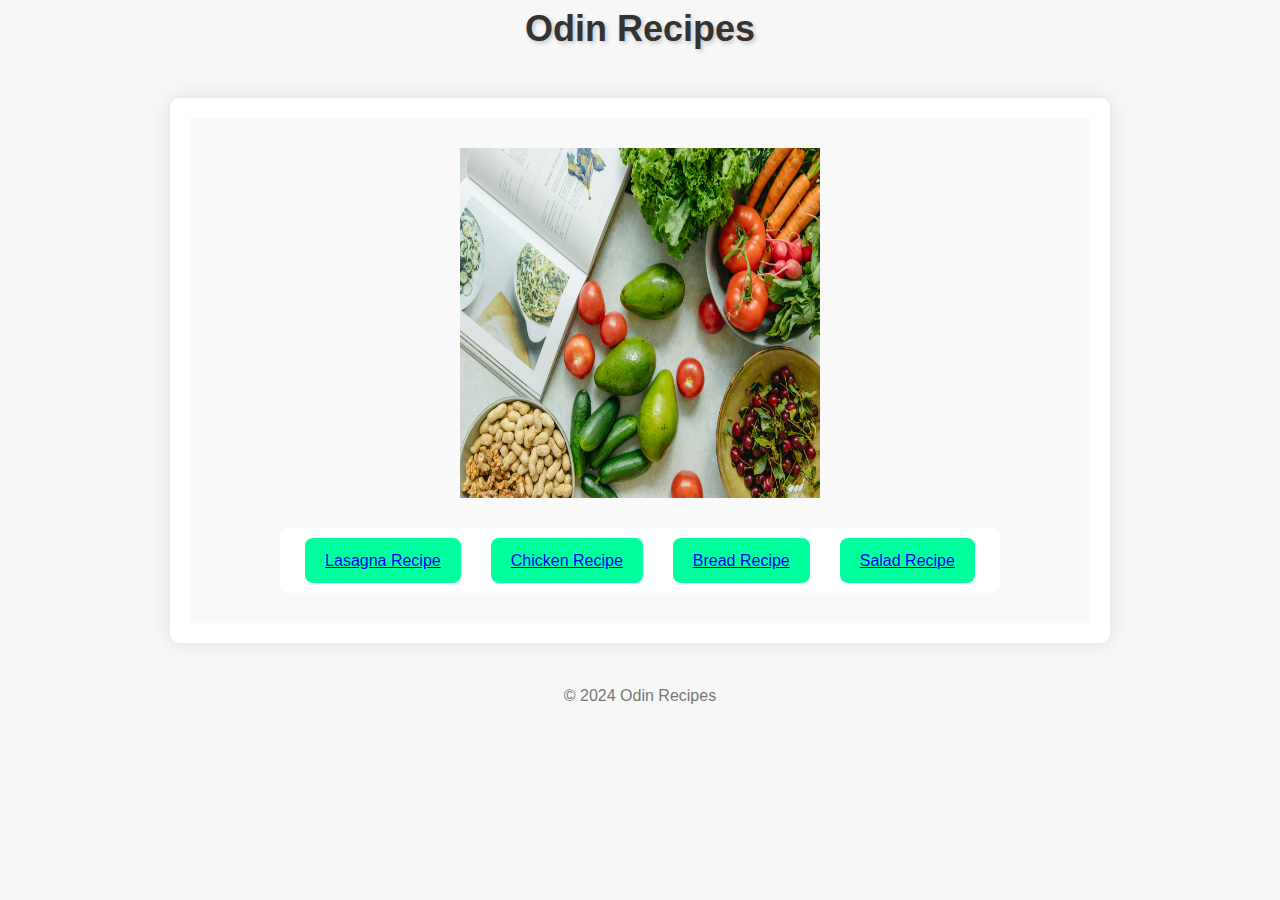
<file: index.html>
<!DOCTYPE html>
<html lang="en">
<head>
    <meta charset="UTF-8">
    <meta name="viewport" content="width=device-width, initial-scale=1.0">
    <link rel="stylesheet" href="styles.css">
    <title>Odin Recipes</title>
</head>
<body>
    <header>
        <h1 id="main-title">Odin Recipes</h1>
    </header>

    <div class="container">
        <div class="content">
            <img src="../images/cookbook.jpg" alt="Freshly baked bread" height="350" width="360">
            <nav>
                <div class="recipe-links">
                    <span><a href="recipes/lasagna.html">Lasagna Recipe</a></span>
                    <span><a href="recipes/chicken.html">Chicken Recipe</a></span>
                    <span><a href="recipes/bread.html">Bread Recipe</a></span>
                    <span><a href="recipes/salad.html">Salad Recipe</a></span>
                </div>
            </nav>
        </div>
    </div>

    <footer>
        <p>&copy; 2024 Odin Recipes</p>
    </footer>
</body>
</html>
</file>
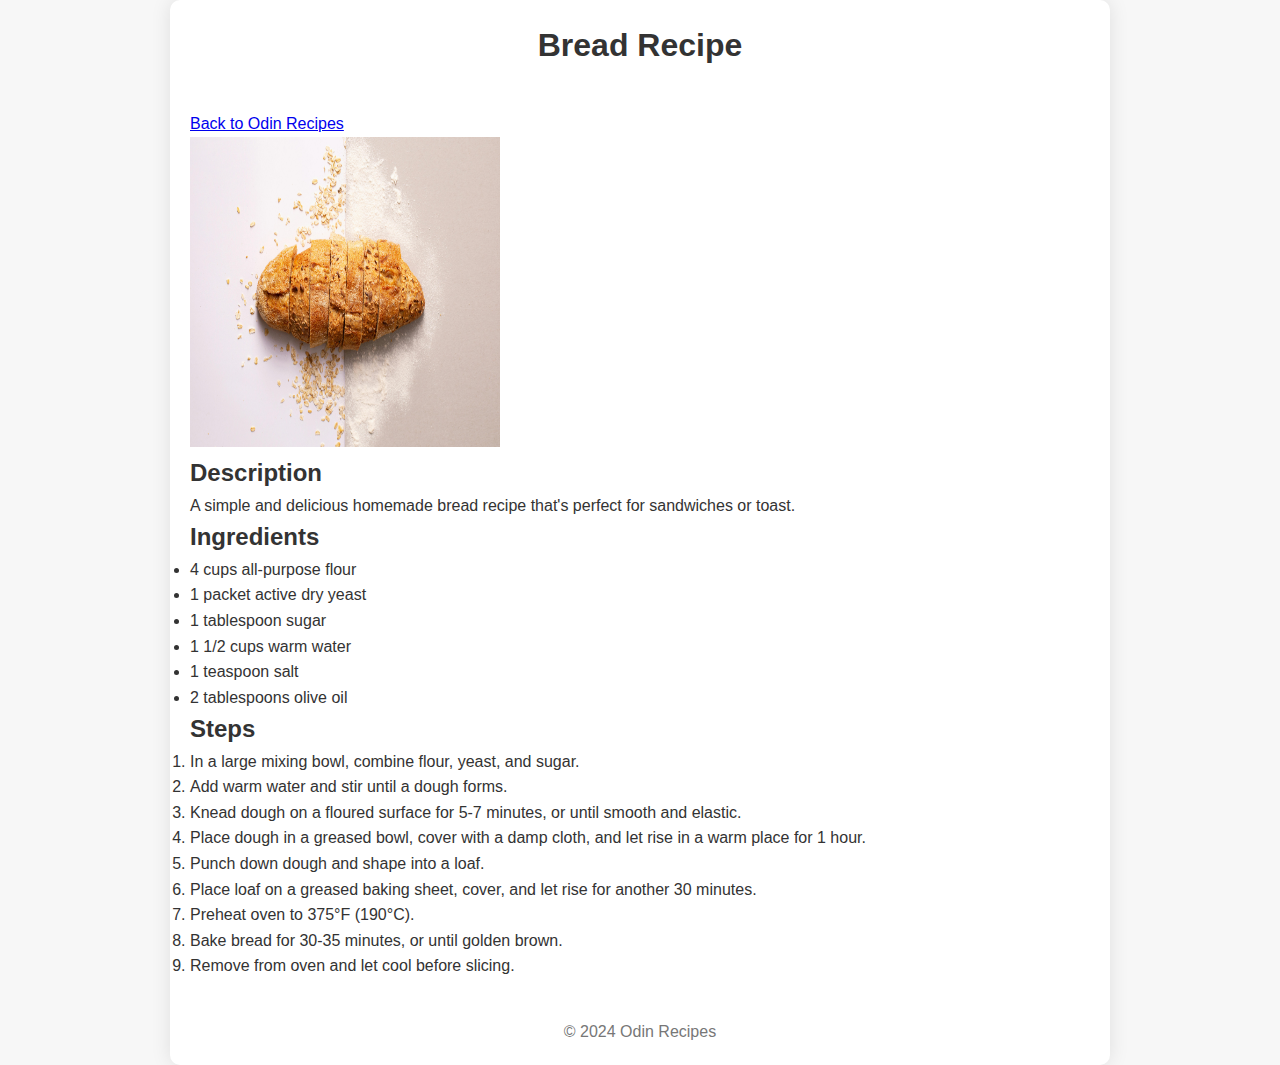
<file: recipes/bread.html>
<!DOCTYPE html>
<html lang="en">
<head>
    <meta charset="UTF-8">
    <meta name="viewport" content="width=device-width, initial-scale=1.0">
    <link rel="stylesheet" href="../styles.css">
    <title>Bread Recipe</title>
</head>
<body>
    <div class="container">
        <header>
            <h1 id="recipe-title">Bread Recipe</h1>
        </header>

        <nav>
            <a href="../index.html" id="back-link">Back to Odin Recipes</a>
        </nav>

        <div class="recipe-details">
            <img src="../images/bread.jpg" alt="Freshly baked bread" height="310" width="310">

            <section id="description">
                <h2>Description</h2>
                <p>A simple and delicious homemade bread recipe that's perfect for sandwiches or toast.</p>
            </section>

            <section id="ingredients">
                <h2>Ingredients</h2>
                <ul class="ingredients-list">
                    <li>4 cups all-purpose flour</li>
                    <li>1 packet active dry yeast</li>
                    <li>1 tablespoon sugar</li>
                    <li>1 1/2 cups warm water</li>
                    <li>1 teaspoon salt</li>
                    <li>2 tablespoons olive oil</li>
                </ul>
            </section>

            <section id="steps">
                <h2>Steps</h2>
                <ol class="steps-list">
                    <li>In a large mixing bowl, combine flour, yeast, and sugar.</li>
                    <li>Add warm water and stir until a dough forms.</li>
                    <li>Knead dough on a floured surface for 5-7 minutes, or until smooth and elastic.</li>
                    <li>Place dough in a greased bowl, cover with a damp cloth, and let rise in a warm place for 1 hour.</li>
                    <li>Punch down dough and shape into a loaf.</li>
                    <li>Place loaf on a greased baking sheet, cover, and let rise for another 30 minutes.</li>
                    <li>Preheat oven to 375°F (190°C).</li>
                    <li>Bake bread for 30-35 minutes, or until golden brown.</li>
                    <li>Remove from oven and let cool before slicing.</li>
                </ol>
            </section>
        </div>

        <footer>
            <p>&copy; 2024 Odin Recipes</p>
        </footer>
    </div>
</body>
</html>
</file>
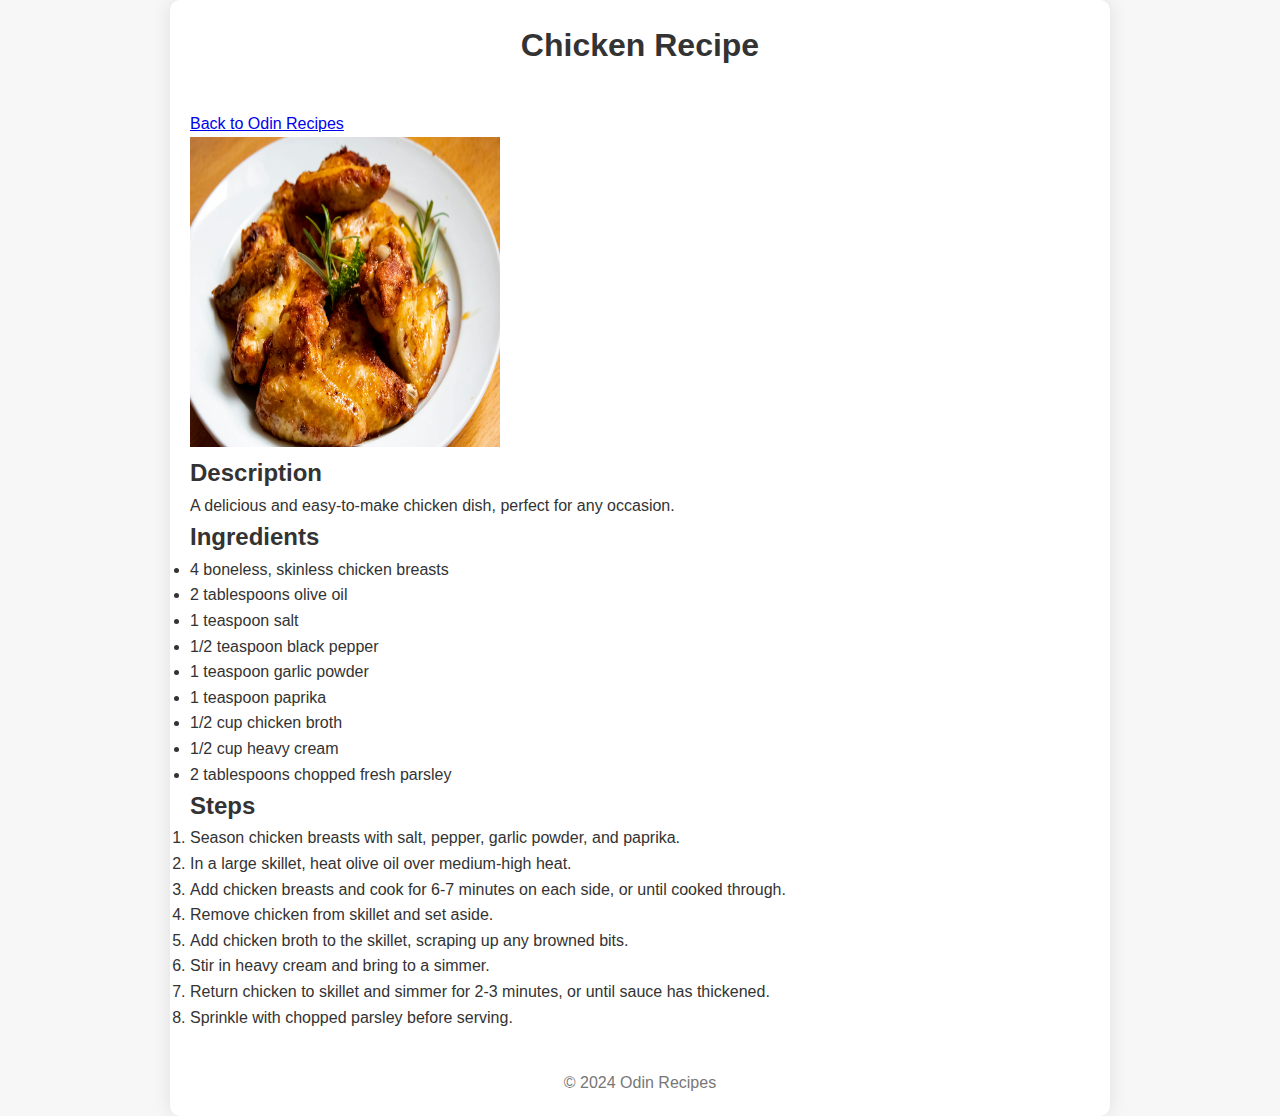
<file: recipes/chicken.html>
<!DOCTYPE html>
<html lang="en">
<head>
    <meta charset="UTF-8">
    <meta name="viewport" content="width=device-width, initial-scale=1.0">
    <link rel="stylesheet" href="../styles.css">
    <title>Chicken Recipe</title>
</head>
<body>
    <div class="container">
        <header>
            <h1 id="recipe-title">Chicken Recipe</h1>
        </header>

        <nav>
            <a href="../index.html" id="back-link">Back to Odin Recipes</a>
        </nav>

        <div class="recipe-details">
            <img src="../images/chicken.jpg" alt="Finished Chicken Dish" height="310" width="310">

            <section id="description">
                <h2>Description</h2>
                <p>A delicious and easy-to-make chicken dish, perfect for any occasion.</p>
            </section>

            <section id="ingredients">
                <h2>Ingredients</h2>
                <ul>
                    <li>4 boneless, skinless chicken breasts</li>
                    <li>2 tablespoons olive oil</li>
                    <li>1 teaspoon salt</li>
                    <li>1/2 teaspoon black pepper</li>
                    <li>1 teaspoon garlic powder</li>
                    <li>1 teaspoon paprika</li>
                    <li>1/2 cup chicken broth</li>
                    <li>1/2 cup heavy cream</li>
                    <li>2 tablespoons chopped fresh parsley</li>
                </ul>
            </section>

            <section id="steps">
                <h2>Steps</h2>
                <ol>
                    <li>Season chicken breasts with salt, pepper, garlic powder, and paprika.</li>
                    <li>In a large skillet, heat olive oil over medium-high heat.</li>
                    <li>Add chicken breasts and cook for 6-7 minutes on each side, or until cooked through.</li>
                    <li>Remove chicken from skillet and set aside.</li>
                    <li>Add chicken broth to the skillet, scraping up any browned bits.</li>
                    <li>Stir in heavy cream and bring to a simmer.</li>
                    <li>Return chicken to skillet and simmer for 2-3 minutes, or until sauce has thickened.</li>
                    <li>Sprinkle with chopped parsley before serving.</li>
                </ol>
            </section>
        </div>

        <footer>
            <p>&copy; 2024 Odin Recipes</p>
        </footer>
    </div>
</body>
</html>
</file>
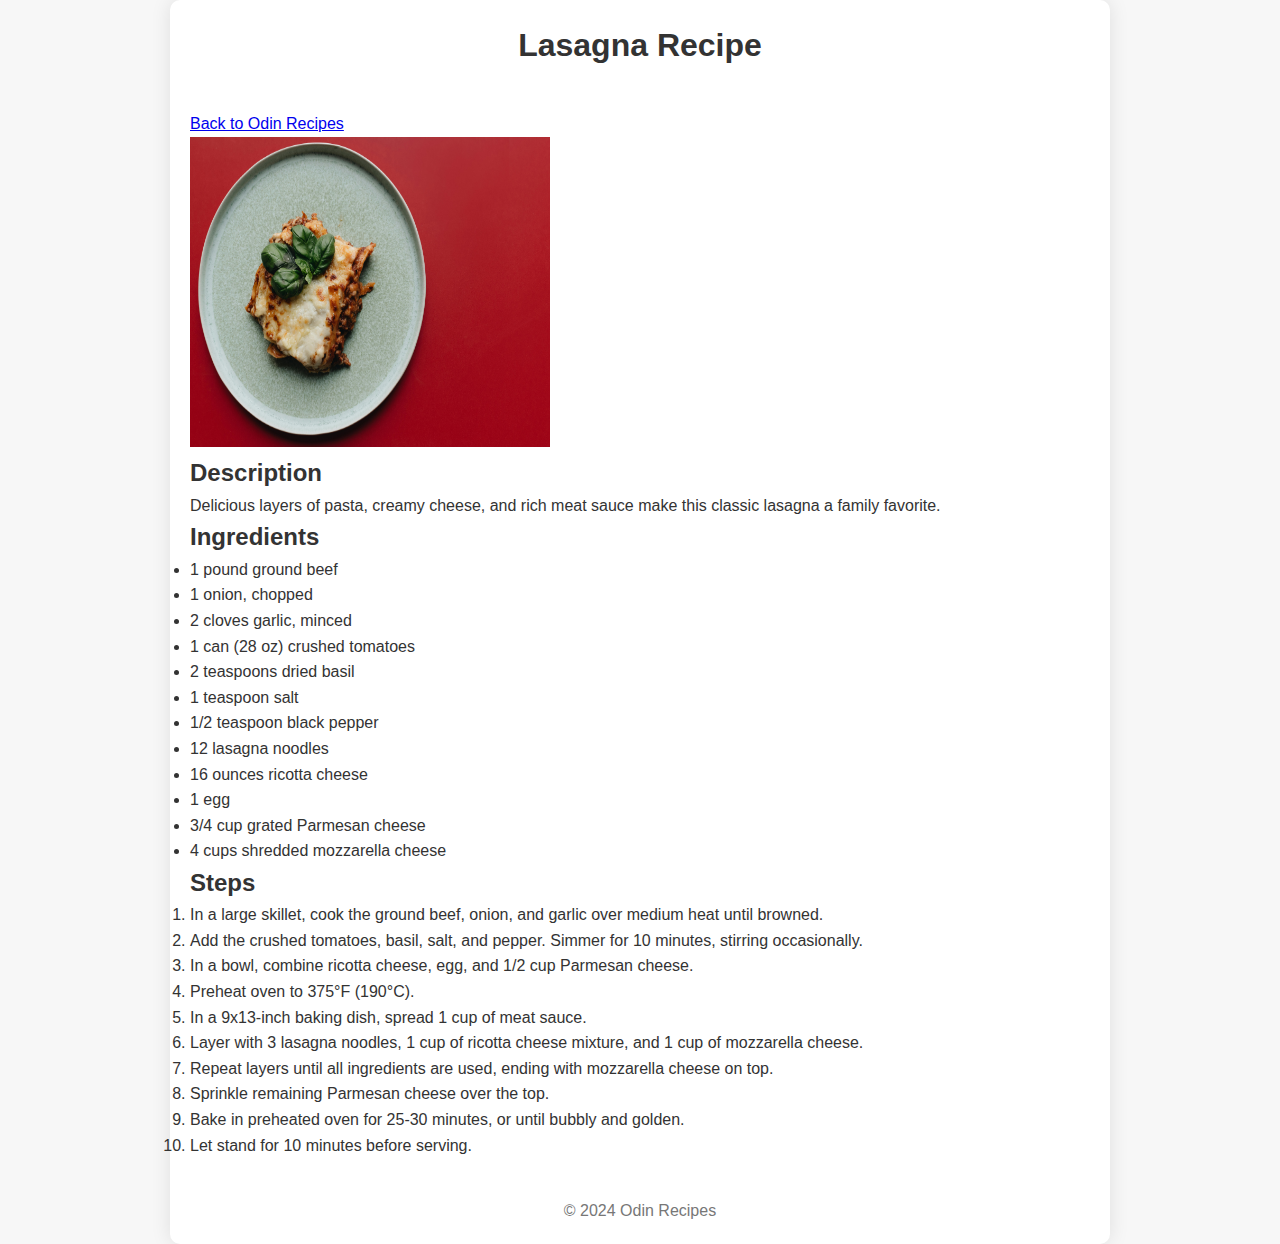
<file: recipes/lasagna.html>
<!DOCTYPE html>
<html lang="en">
<head>
    <meta charset="UTF-8">
    <meta name="viewport" content="width=device-width, initial-scale=1.0">
    <link rel="stylesheet" href="../styles.css">
    <title>Lasagna Recipe</title>
</head>
<body>
    <div class="container">
        <header>
            <h1 id="recipe-title">Lasagna Recipe</h1>
        </header>

        <nav>
            <a href="../index.html" id="back-link">Back to Odin Recipes</a>
        </nav>

        <div class="recipe-details">
            <img src="../images/lasagna.jpg" alt="Finished Lasagna" height="310" width="360">

            <section id="description">
                <h2>Description</h2>
                <p>Delicious layers of pasta, creamy cheese, and rich meat sauce make this classic lasagna a family favorite.</p>
            </section>

            <section id="ingredients">
                <h2>Ingredients</h2>
                <ul class="ingredients-list">
                    <li>1 pound ground beef</li>
                    <li>1 onion, chopped</li>
                    <li>2 cloves garlic, minced</li>
                    <li>1 can (28 oz) crushed tomatoes</li>
                    <li>2 teaspoons dried basil</li>
                    <li>1 teaspoon salt</li>
                    <li>1/2 teaspoon black pepper</li>
                    <li>12 lasagna noodles</li>
                    <li>16 ounces ricotta cheese</li>
                    <li>1 egg</li>
                    <li>3/4 cup grated Parmesan cheese</li>
                    <li>4 cups shredded mozzarella cheese</li>
                </ul>
            </section>

            <section id="steps">
                <h2>Steps</h2>
                <ol class="steps-list">
                    <li>In a large skillet, cook the ground beef, onion, and garlic over medium heat until browned.</li>
                    <li>Add the crushed tomatoes, basil, salt, and pepper. Simmer for 10 minutes, stirring occasionally.</li>
                    <li>In a bowl, combine ricotta cheese, egg, and 1/2 cup Parmesan cheese.</li>
                    <li>Preheat oven to 375°F (190°C).</li>
                    <li>In a 9x13-inch baking dish, spread 1 cup of meat sauce.</li>
                    <li>Layer with 3 lasagna noodles, 1 cup of ricotta cheese mixture, and 1 cup of mozzarella cheese.</li>
                    <li>Repeat layers until all ingredients are used, ending with mozzarella cheese on top.</li>
                    <li>Sprinkle remaining Parmesan cheese over the top.</li>
                    <li>Bake in preheated oven for 25-30 minutes, or until bubbly and golden.</li>
                    <li>Let stand for 10 minutes before serving.</li>
                </ol>
            </section>
        </div>

        <footer>
            <p>&copy; 2024 Odin Recipes</p>
        </footer>
    </div>
</body>
</html>
</file>
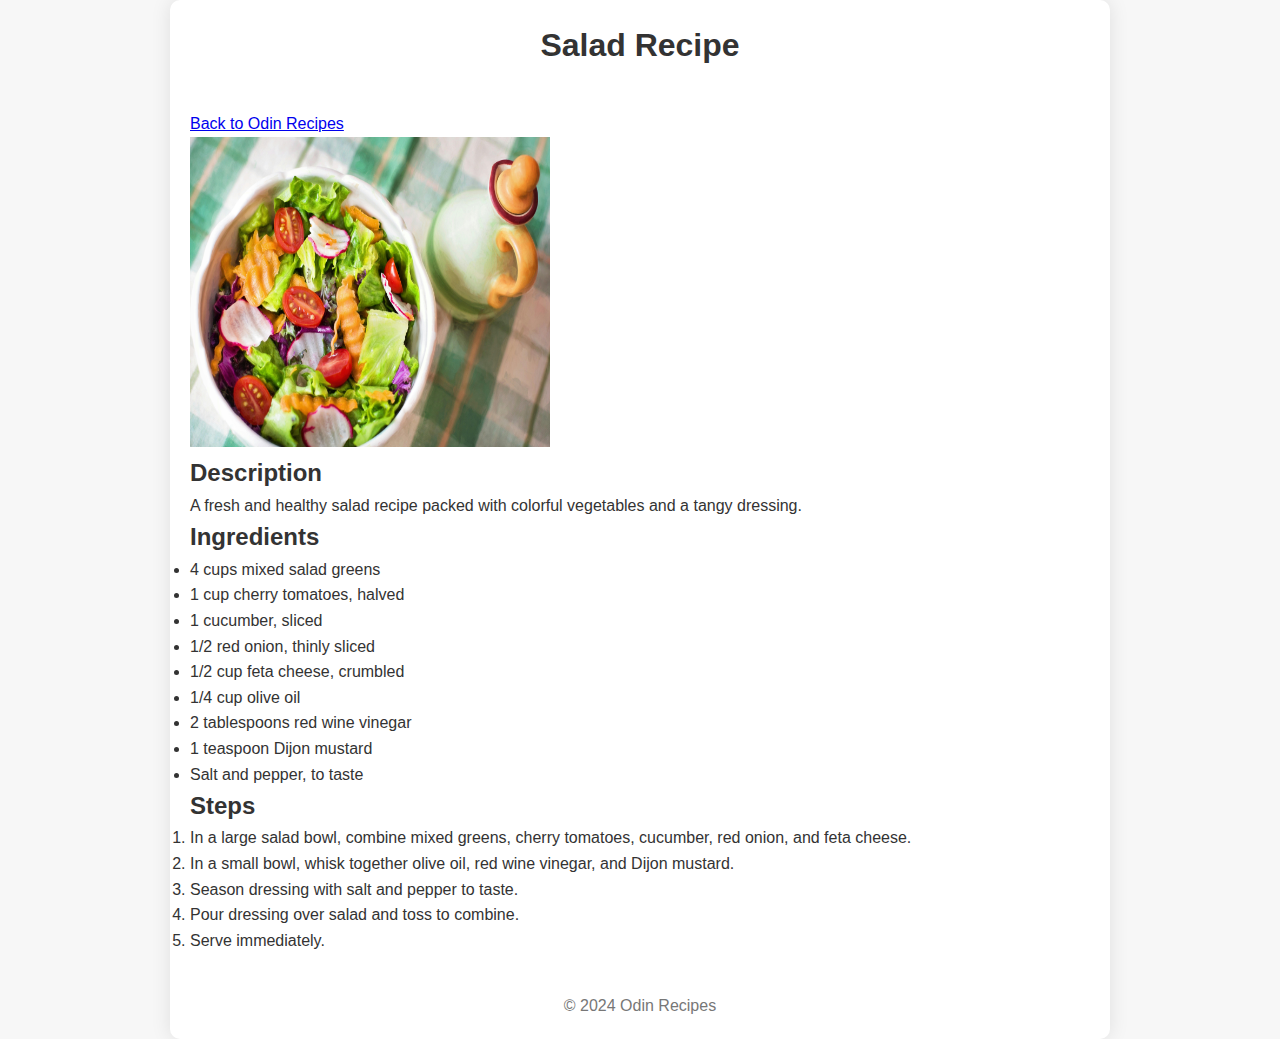
<file: recipes/salad.html>
<!DOCTYPE html>
<html lang="en">
<head>
    <meta charset="UTF-8">
    <meta name="viewport" content="width=device-width, initial-scale=1.0">
    <link rel="stylesheet" href="../styles.css">
    <title>Salad Recipe</title>
</head>
<body>
    <div class="container">
        <header>
            <h1 id="recipe-title">Salad Recipe</h1>
        </header>

        <nav>
            <a href="../index.html" id="back-link">Back to Odin Recipes</a>
        </nav>

        <div class="recipe-details">
            <img src="../images/salad.jpg" alt="Fresh salad" height="310" width="360">

            <section id="description">
                <h2>Description</h2>
                <p>A fresh and healthy salad recipe packed with colorful vegetables and a tangy dressing.</p>
            </section>

            <section id="ingredients">
                <h2>Ingredients</h2>
                <ul class="ingredients-list">
                    <li>4 cups mixed salad greens</li>
                    <li>1 cup cherry tomatoes, halved</li>
                    <li>1 cucumber, sliced</li>
                    <li>1/2 red onion, thinly sliced</li>
                    <li>1/2 cup feta cheese, crumbled</li>
                    <li>1/4 cup olive oil</li>
                    <li>2 tablespoons red wine vinegar</li>
                    <li>1 teaspoon Dijon mustard</li>
                    <li>Salt and pepper, to taste</li>
                </ul>
            </section>

            <section id="steps">
                <h2>Steps</h2>
                <ol class="steps-list">
                    <li>In a large salad bowl, combine mixed greens, cherry tomatoes, cucumber, red onion, and feta cheese.</li>
                    <li>In a small bowl, whisk together olive oil, red wine vinegar, and Dijon mustard.</li>
                    <li>Season dressing with salt and pepper to taste.</li>
                    <li>Pour dressing over salad and toss to combine.</li>
                    <li>Serve immediately.</li>
                </ol>
            </section>
        </div>

        <footer>
            <p>&copy; 2024 Odin Recipes</p>
        </footer>
    </div>
</body>
</html>
</file>
<file: styles.css>
/* Reset default browser styles */
body, h1, h2, h3, h4, h5, h6, p, ul, ol, li, figure, figcaption, blockquote, dl, dd {
    margin: 0;
    padding: 0;
}

body {
    font-family: 'Segoe UI', Tahoma, Geneva, Verdana, sans-serif;
    line-height: 1.6;
    background-color: #f7f7f7;
    color: #333;
}

/* Added a background color to the container */
.container {
    max-width: 900px;
    margin: 0 auto;
    padding: 20px;
    background-color: #fff;
    border-radius: 10px;
    box-shadow: 0 0 20px rgba(0, 0, 0, 0.1);
}

header {
    text-align: center;
    margin-bottom: 40px;
}

#main-title {
    font-size: 36px;
    color: #333;
    text-shadow: 2px 2px 4px rgba(0, 0, 0, 0.2);
}

/* Added background color and padding to the content */
.content {
    display: flex;
    justify-content: center;
    align-items: center;
    flex-direction: column;
    background-color: #f9f9f9;
    padding: 30px;
}

/* Added background color, padding, and border radius to the recipe links container */
.recipe-links {
    margin-top: 30px;
    display: flex;
    justify-content: center;
    background-color: #fff;
    padding: 10px;
    border-radius: 8px;
}

/* Added background color and border radius to the recipe links */
.recipe-links span {
    margin: 0 15px;
    background-color: #00ff9d;
    padding: 10px 20px;
    border-radius: 8px;
}

nav ul {
    list-style-type: none;
    padding: 0;
}

nav ul li {
    margin-bottom: 10px;
}

/* Changed link color and added background color on hover */
nav ul li a {
    text-decoration: none;
    color: #fff; /* Changed link color */
    font-size: 20px;
    transition: background-color 0.3s ease; /* Added transition */
}

nav ul li a:hover {
    background-color: #cc0000; /* Added background color on hover */
}

footer {
    margin-top: 40px;
    text-align: center;
    color: #777;
}
</file>
